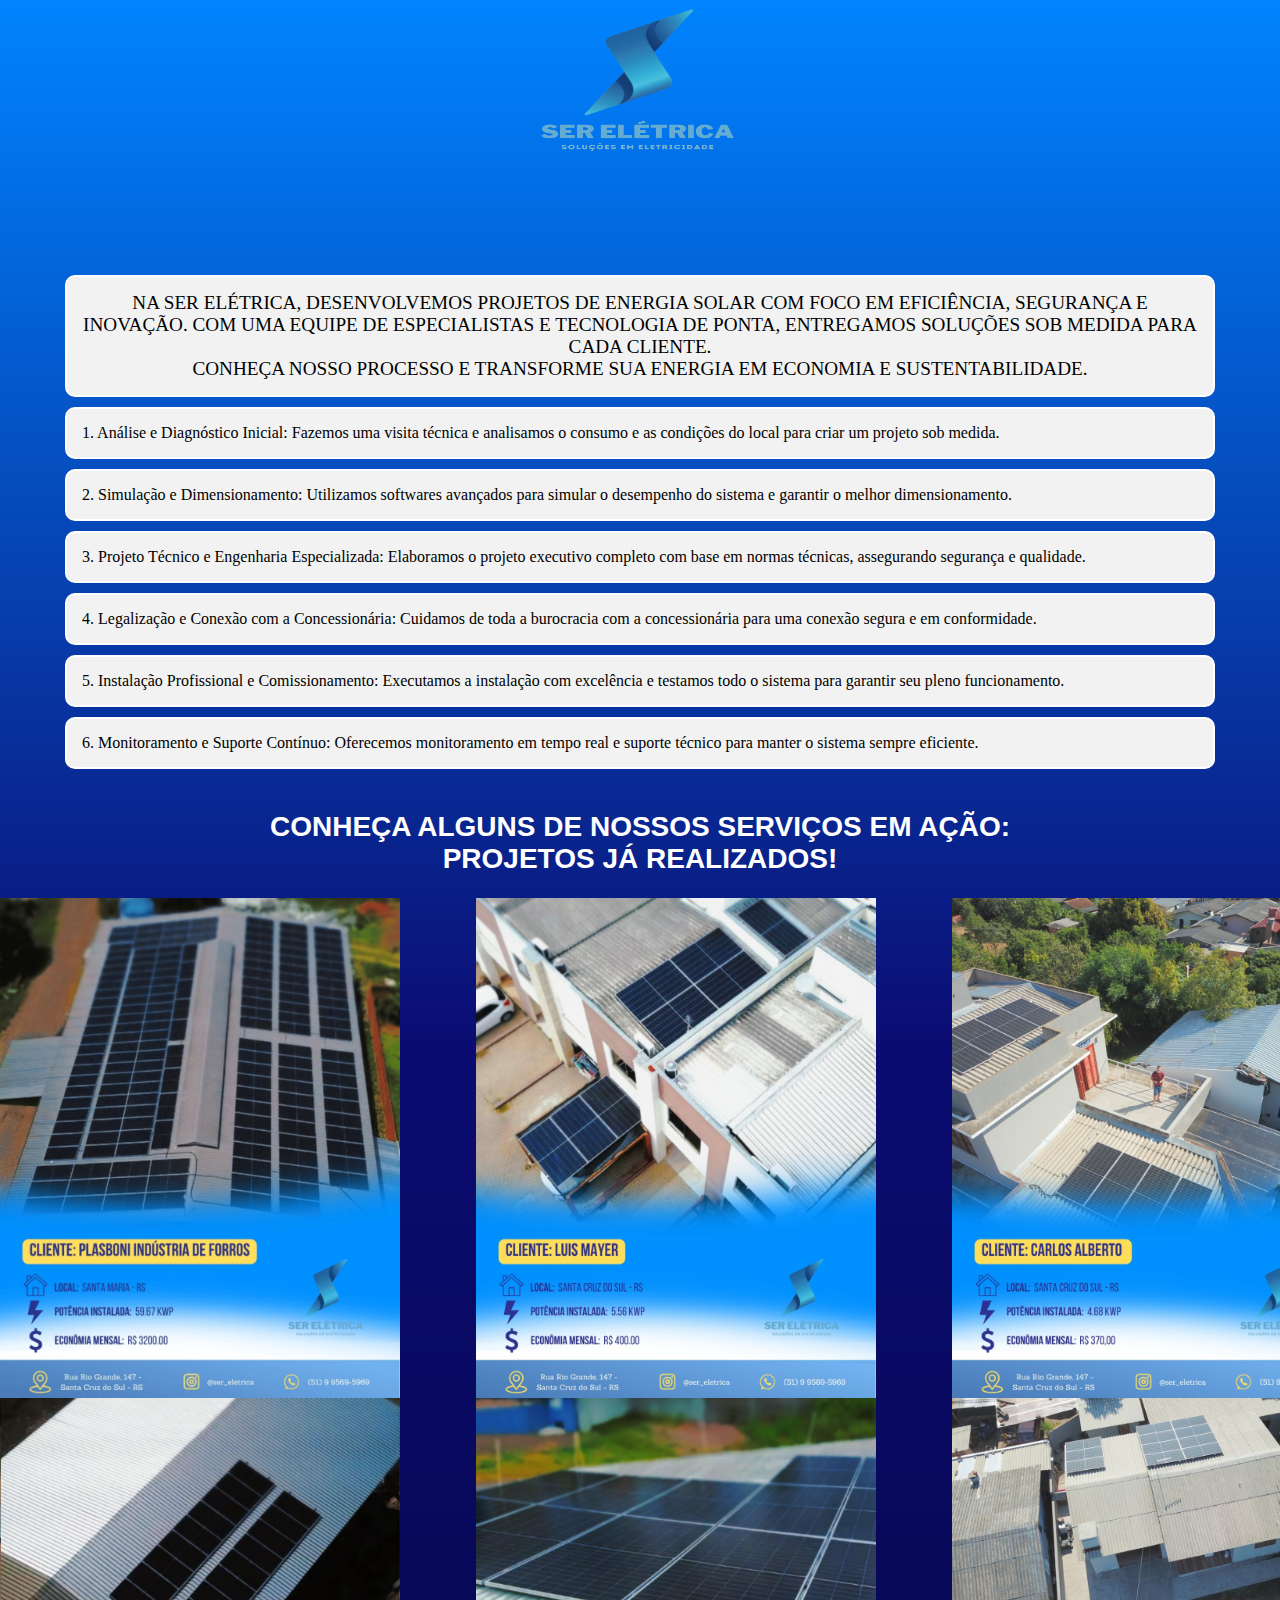
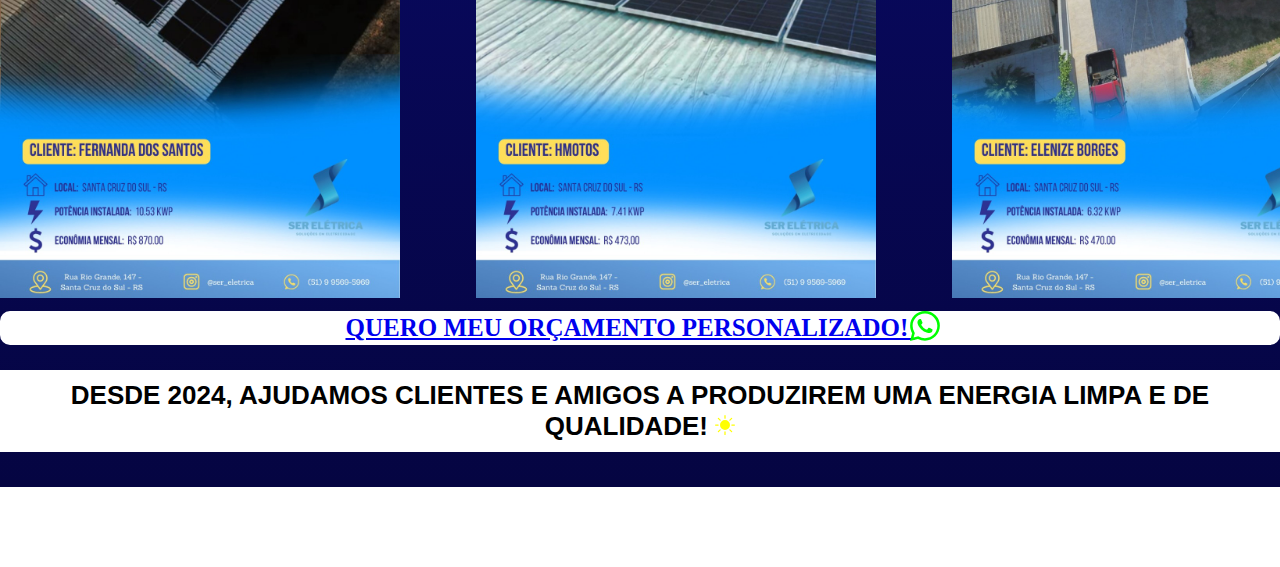
<file: projetos.html>
<!DOCTYPE html>
<html lang="pt-BR">
<head>
    <meta charset="UTF-8">
    <meta name="viewport" content="width=device-width, initial-scale=1.0"> 
    <meta name="description" content="Ser Elétrica - Projetos de energia solar residencial e industrial. Orçamento personalizado!">
     <!-- acesso a outra pagina de consumo... -->
    <link rel="stylesheet" href="soma.html">
    <!-- frameworks de estilos...-->
     <link rel="shortcut icon" href="icon.logo/Logo (Icon).ico" type="image/png">
     <link rel="stylesheet" href="https://cdn.jsdelivr.net/npm/bootstrap-icons@1.11.3/font/bootstrap-icons.min.css">
     <link rel="preload" href="https://cdn.jsdelivr.net/npm/bootstrap-icons@1.11.3/font/bootstrap-icons.min.css" as="style">

<title>Projetos Relizados</title>
</head>
<style>
    body{
        margin: 0;
        background: linear-gradient(to top, rgb(5, 5, 66), rgb(11, 12, 114), rgb(0, 132, 255));
        overflow-x: hidden; 
        overflow-y: auto;
    }
    header{
        justify-content: center;
        display: flex;
        margin-top: -115px;
    }
    .logo-eletric img{
        width: 300px;
        height: 380px;
    }

    main{
        display: flex;
        margin-top: 0px;
        flex-direction: column;
        align-items: center;
        margin-top: -160px;
    }
    svg{
        color: yellow;
    }
    .bi-whatsapp{
        margin: -5px;
      color: rgb(0, 255, 0);
    }
    .whatsapp{
      display: none;
    }
    .calculadora{
        display: none;
    }
    .paragrafo-principal{
        text-transform: uppercase;
        text-align: center;
        font-size: larger;
    }
   article{
        padding-left: 65px;
        padding-right: 65px;
   }
   article p{
        border: 2px solid white;
        border-radius: 10px;
        padding: 15px;
        background-color: #f2f2f2;
        color: black;
        margin: 10px 0;
    }
    p:hover {
    transform: translateY(-5px);
    background-color: rgb(173, 173, 173);
    box-shadow: 0 10px 20px rgba(216, 21, 21, 0.2);
    }
    h2{
        text-transform: uppercase;
        font-family: sans-serif;
        font-weight: 600;
        font-size: 28px;
        text-align: center;
        color: white;
        margin-top: 15%;
     }
    h3{
        text-transform: uppercase;
        font-size: 25px;
        margin-top: 1%;
        text-align: center;
        color: black;
        border: 3px solid white;
        border-radius: 10px;
        background-color: white; 
     }
    h4{ position: sticky;
        z-index: 3;
        margin-top: 15px;
        text-transform: uppercase;
        font-family: sans-serif;
        font-weight: 600;
        font-size: 26px;
        text-align: center;
        color: black;
        border: 10px solid white;
        background-color: white;   
    }
    .carousel{
        display: flex;
        flex-direction: row;
        gap: 76px;
    }
    .segunda-coluna{
        display: flex;
        flex-direction: row;
        gap: 76px;
    }

    @media screen and (max-width: 480px) {
      
    .header{
        justify-content: center;
        display: flex;
        margin-top: -75px;
    }
    .logo-eletric img{
        margin-top: 5%;
        width: 400px;
        height: 440px;
    }
    .bi-whatsapp{
        margin: -3px;
    }
    main{
        display: flex;
        margin-top: 0px;
        flex-direction: column;
        align-items: center;
        margin-top: 0;      
    }
    article{
        text-transform: unset;
        font-size: 14px;
        padding-left: 15px;
        padding-right: 15px;
    }
    article p{
        text-align: center;
        text-transform: uppercase;;
        border: 2px;
        border-radius: 15px;
        background-color: whitesmoke;
        color: black;
    }
    h2{
        margin-top: 35%;
        text-transform: uppercase;
        font-size: 20px;
        text-align: center;
        background:repeating-linear-gradient(45deg, #0a4356e8, #009bc3f5 100px)
    }
    h3{
        text-transform: uppercase;
        font-size: 18px;
        margin-top: 0px;
        text-align: center;
        color: black;
        border: 3px solid white;
        background-color: white;
        margin-top: 10%;      
    }
    h4{
        text-transform: uppercase;
        font-family: sans-serif;
        font-weight: 600;
        font-size: 16px;
        text-align: center;
        margin-top: 12%;
    }
    .whatsapp{
      display: block;
      position: fixed;
      bottom: 26px;
      right: 2%;
    }
    .calculadora{
        display: block;
        position: fixed;
        bottom: 15%;
        right:  5%;
    }
     /*envolta da imagem*/
    .carousel{
        gap: 10px; 
        flex-wrap: wrap;
        justify-content: space-evenly;
    }
    /*envolta da imagem*/
    .segunda-coluna{ 
        gap: 10px;
        margin-top: 3%;
        display: flex;
        flex-wrap: wrap;
        justify-content: space-evenly;
    }
    /*direto na imagem*/
    .carousel img{ 
        display: flex;
        flex-direction: row;
        width: 215px;
        height: 215px;
    }
    /*direto na imagem*/
    .segunda-coluna img{ 
        display: flex;
        flex-direction: row;
        width: 215px;
        height: 215px;
    } 
     

}
</style>
<body>
    <header class="logo-eletric">
        <img src="img1/sOLU (Your Story).png" alt="Logo-Ser-Eltrica">
    </header>
    <article>
        <p class="paragrafo-principal">
            Na Ser Elétrica, desenvolvemos projetos de energia solar com foco em eficiência, segurança e inovação. Com uma equipe de especialistas e tecnologia de ponta, entregamos soluções sob medida para cada cliente. <br>Conheça nosso processo e transforme sua energia em economia e sustentabilidade.    </article>  
    <article>
        <p>
        1. Análise e Diagnóstico Inicial:
           Fazemos uma visita técnica e analisamos o consumo e as condições do local para criar um projeto sob medida.   </p>  
    </article> 
    <article>
        <p>
        2. Simulação e Dimensionamento:
           Utilizamos softwares avançados para simular o desempenho do sistema e garantir o melhor dimensionamento.  </p>
    </article>     
    <article> 
        <p>
        3. Projeto Técnico e Engenharia Especializada:
        Elaboramos o projeto executivo completo com base em normas técnicas, assegurando segurança e qualidade.    </p>
    </article>
    <article>
        <p>
        4.  Legalização e Conexão com a Concessionária:
        Cuidamos de toda a burocracia com a concessionária para uma conexão segura e em conformidade.
        </p>
    </article>
    <article>
     <p>5.  Instalação Profissional e Comissionamento:
        Executamos a instalação com excelência e testamos todo o sistema para garantir seu pleno funcionamento.
    </p>
    </article>
    <article>
     <p>6. Monitoramento e Suporte Contínuo:
        Oferecemos monitoramento em tempo real e suporte técnico para manter o sistema sempre eficiente.
     </p>
    </article>

    <main>
          <h2>Conheça alguns de nossos serviços em ação:<br> projetos já realizados!</h2>  
    </main>
        <div id="carouselExampleDark" class="carousel carousel-dark slide" data-bs-ride="carousel">
        <img src="img/dimens WhatsApp de 2025-04-06 à(s) 23.00.22_92be2db0.png" width="500" height="500" alt="Instalação de painel solar em telhado industrial – projeto Ser Elétrica">
        <img src="img/IMG-20250406-WA0177.jpg" width="500" height="500" alt="Instalação de painel solar em telhado agricula – projeto Ser Elétrica">
        <img src="img/IMG-20250406-WA0175.jpg" width="500" height="500" alt="Instalação de painel solar em telhado residencial – projeto Ser Elétrica">
    </div>
    <div class="segunda-coluna">
        <img src="img/IMG-20250406-WA0176.jpg" width="500" height="500" alt="Instalação de painel solar em telhado residencial – projeto Ser Elétrica">
        <img src="img/IMG-20250406-WA0178.jpg" width="500" height="500" alt="Instalação de painel solar em telhado residencial – projeto Ser Elétrica">
        <img src="img/IMG-20250406-WA0179.jpg" width="500" height="500" alt="Instalação de painel solar em telhado residencial – projeto Ser Elétrica"> 
    </div>
    <h3>
        <a href="https://wa.me/55199887766"> Quero meu orçamento personalizado!
         <svg xmlns="http://www.w3.org/2000/svg" width="30" height="30"
          aria-label="WhatsApp"  fill="currentColor" class="bi bi-whatsapp" viewBox="0 0 16 16">
         <path
         d="M13.601 2.326A7.85 7.85 0 0 0 7.994 0C3.627 0 .068 3.558.064 7.926c0 1.399.366 2.76 1.057 3.965L0 16l4.204-1.102a7.9 7.9 0 0 0 3.79.965h.004c4.368 0 7.926-3.558 7.93-7.93A7.9 7.9 0 0 0 13.6 2.326zM7.994 14.521a6.6 6.6 0 0 1-3.356-.92l-.24-.144-2.494.654.666-2.433-.156-.251a6.56 6.56 0 0 1-1.007-3.505c0-3.626 2.957-6.584 6.591-6.584a6.56 6.56 0 0 1 4.66 1.931 6.56 6.56 0 0 1 1.928 4.66c-.004 3.639-2.961 6.592-6.592 6.592m3.615-4.934c-.197-.099-1.17-.578-1.353-.646-.182-.065-.315-.099-.445.099-.133.197-.513.646-.627.775-.114.133-.232.148-.43.05-.197-.1-.836-.308-1.592-.985-.59-.525-.985-1.175-1.103-1.372-.114-.198-.011-.304.088-.403.087-.088.197-.232.296-.346.1-.114.133-.198.198-.33.065-.134.034-.248-.015-.347-.05-.099-.445-1.076-.612-1.47-.16-.389-.323-.335-.445-.34-.114-.007-.247-.007-.38-.007a.73.73 0 0 0-.529.247c-.182.198-.691.677-.691 1.654s.71 1.916.81 2.049c.098.133 1.394 2.132 3.383 2.992.47.205.84.326 1.129.418.475.152.904.129 1.246.08.38-.058 1.171-.48 1.338-.943.164-.464.164-.86.114-.943-.049-.084-.182-.133-.38-.232" />
       </svg> 
      </a>     
    </h3> 
    <h4>Desde 2024, ajudamos clientes e amigos a produzirem uma energia limpa e de qualidade!
        <svg xmlns="http://www.w3.org/2000/svg" width="20" height="20" 
         aria-label="Ícone de sol"  fill="currentColor" class="bi bi-sun-fill" viewBox="0 0 16 16">
         <path d="M8 12a4 4 0 1 0 0-8 4 4 0 0 0 0 8M8 0a.5.5 0 0 1 .5.5v2a.5.5 0 0 1-1 0v-2A.5.5 0 0 1 8 0m0 13a.5.5 0 0 1 .5.5v2a.5.5 0 0 1-1 0v-2A.5.5 0 0 1 8 13m8-5a.5.5 0 0 1-.5.5h-2a.5.5 0 0 1 0-1h2a.5.5 0 0 1 .5.5M3 8a.5.5 0 0 1-.5.5h-2a.5.5 0 0 1 0-1h2A.5.5 0 0 1 3 8m10.657-5.657a.5.5 0 0 1 0 .707l-1.414 1.415a.5.5 0 1 1-.707-.708l1.414-1.414a.5.5 0 0 1 .707 0m-9.193 9.193a.5.5 0 0 1 0 .707L3.05 13.657a.5.5 0 0 1-.707-.707l1.414-1.414a.5.5 0 0 1 .707 0m9.193 2.121a.5.5 0 0 1-.707 0l-1.414-1.414a.5.5 0 0 1 .707-.707l1.414 1.414a.5.5 0 0 1 0 .707M4.464 4.465a.5.5 0 0 1-.707 0L2.343 3.05a.5.5 0 1 1 .707-.707l1.414 1.414a.5.5 0 0 1 0 .708"/>
        </svg>
    </h4>

     <div class="whatsapp">
        <a href="http://wa.me/5551995695969" target="_blank">
        <img src="btnWhatsApp/WhatsApp.background__92176.png " width="55" alt="Fale Conosco pelo WhatsApp"
         title="Fale Conosco pelo WhatsApp">
        </a>
     </div>

     <div class="calculadora">
        <a href="soma.html" target="_blank">
            <img src="btnSoma/image-490208170_18110891566478491_6576777562743563573_n.png" width="30" alt="simulação" 
            title="Seu consumo">
     </div>
    </body>
</html>
</file>
